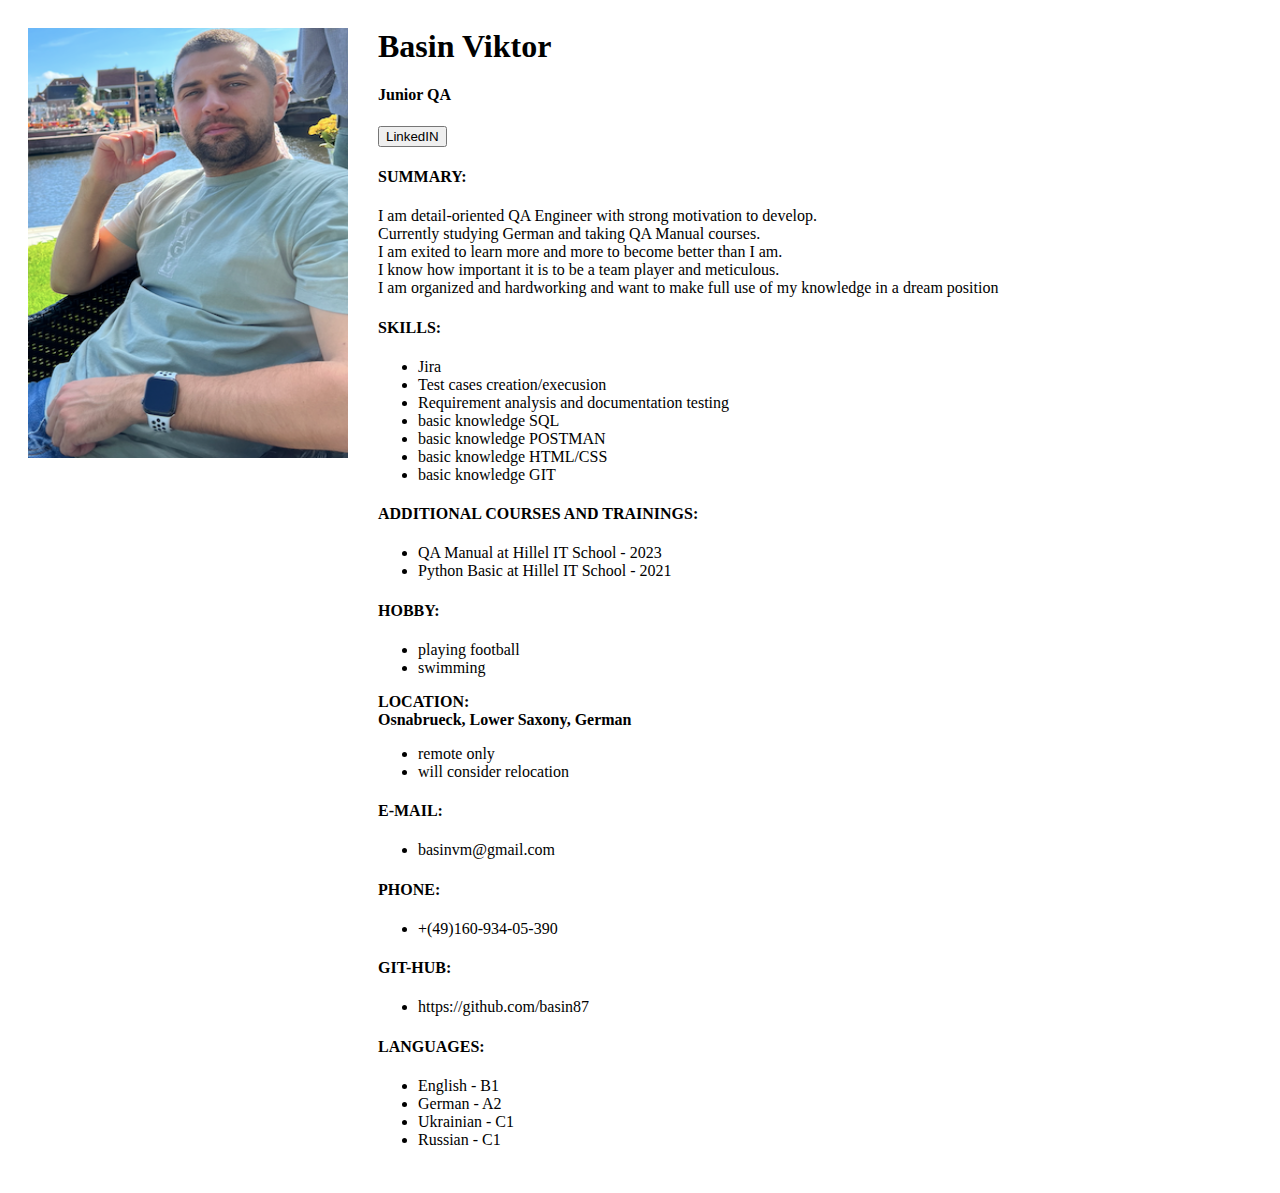
<file: cv/index.html>
<html>
<head>
  <title>cv</title>
</head>

<style type="text/css">
   TD.leftcol {
    width: 110px; /* Ширина левой колонки с рисунком */
    vertical-align: top; /* Выравнивание по верхнему краю */
   }
     
  </style>
<body>
<table width="100%" cellspacing="10" cellpadding="10">
   <tr> 
    <td class="leftcol"><img src="pages/photo/3.png" alt="LinkedIN" width="320" height="430"></td>
    <td valign="top">    
    <h1>Basin Viktor</h1>
<h4>Junior QA</h4>
<form action="pages/contact.html" target="_blank">
<button>LinkedIN</button></form>
  <h4>SUMMARY:</h4>
   <p>I am detail-oriented QA Engineer with strong motivation to develop.<br> Currently studying German and taking QA Manual courses.<br> I am exited to learn more and more to become better than I am.<br> I know how important it is to be a team player and meticulous. <br>I am organized and hardworking and want to make full use of my knowledge in a dream position</p>
  <h4>SKILLS:</h4>
  <ul>
  <li>Jira</li>
   <li>Test cases creation/execusion</li>
    <li>Requirement analysis and documentation testing</li>  
  <li>basic knowledge SQL</li>
  <li>basic knowledge POSTMAN</li>
  <li>basic knowledge HTML/CSS</li>
  <li>basic knowledge GIT</li>
  </ul>      
    <h4>ADDITIONAL COURSES AND TRAININGS:</h4>
    <ul>
  <li>QA Manual at Hillel IT School - 2023</li>
  <li>Python Basic at Hillel IT School - 2021</li>
  </ul>
   <h4>HOBBY:</h4>
  <ul>
  <li>playing football</li>
  <li>swimming</li>
  </ul>  
   <strong>LOCATION:<br>
   Osnabrueck, Lower Saxony, German</strong>  
  <ul>
  <li>remote only</li>
  <li>will consider relocation</li>
  </ul>  
  <h4>E-MAIL:</h4>
  <ul>
  <li>basinvm@gmail.com</li>
  </ul>
    <h4>PHONE:</h4>
  <ul>
  <li>+(49)160-934-05-390</li>
  </ul> 
  <h4>GIT-HUB:</h4>
  <ul>
  <li>https://github.com/basin87</li>
  </ul>  
  <h4>LANGUAGES:</h4>
  <ul>
  <li>English - B1</li>
  <li>German - A2</li>
  <li>Ukrainian - C1</li>
  <li>Russian - C1</li>
  </ul>   
    </td>
   </tr>
  </table> 
</body>
</html>
</file>
